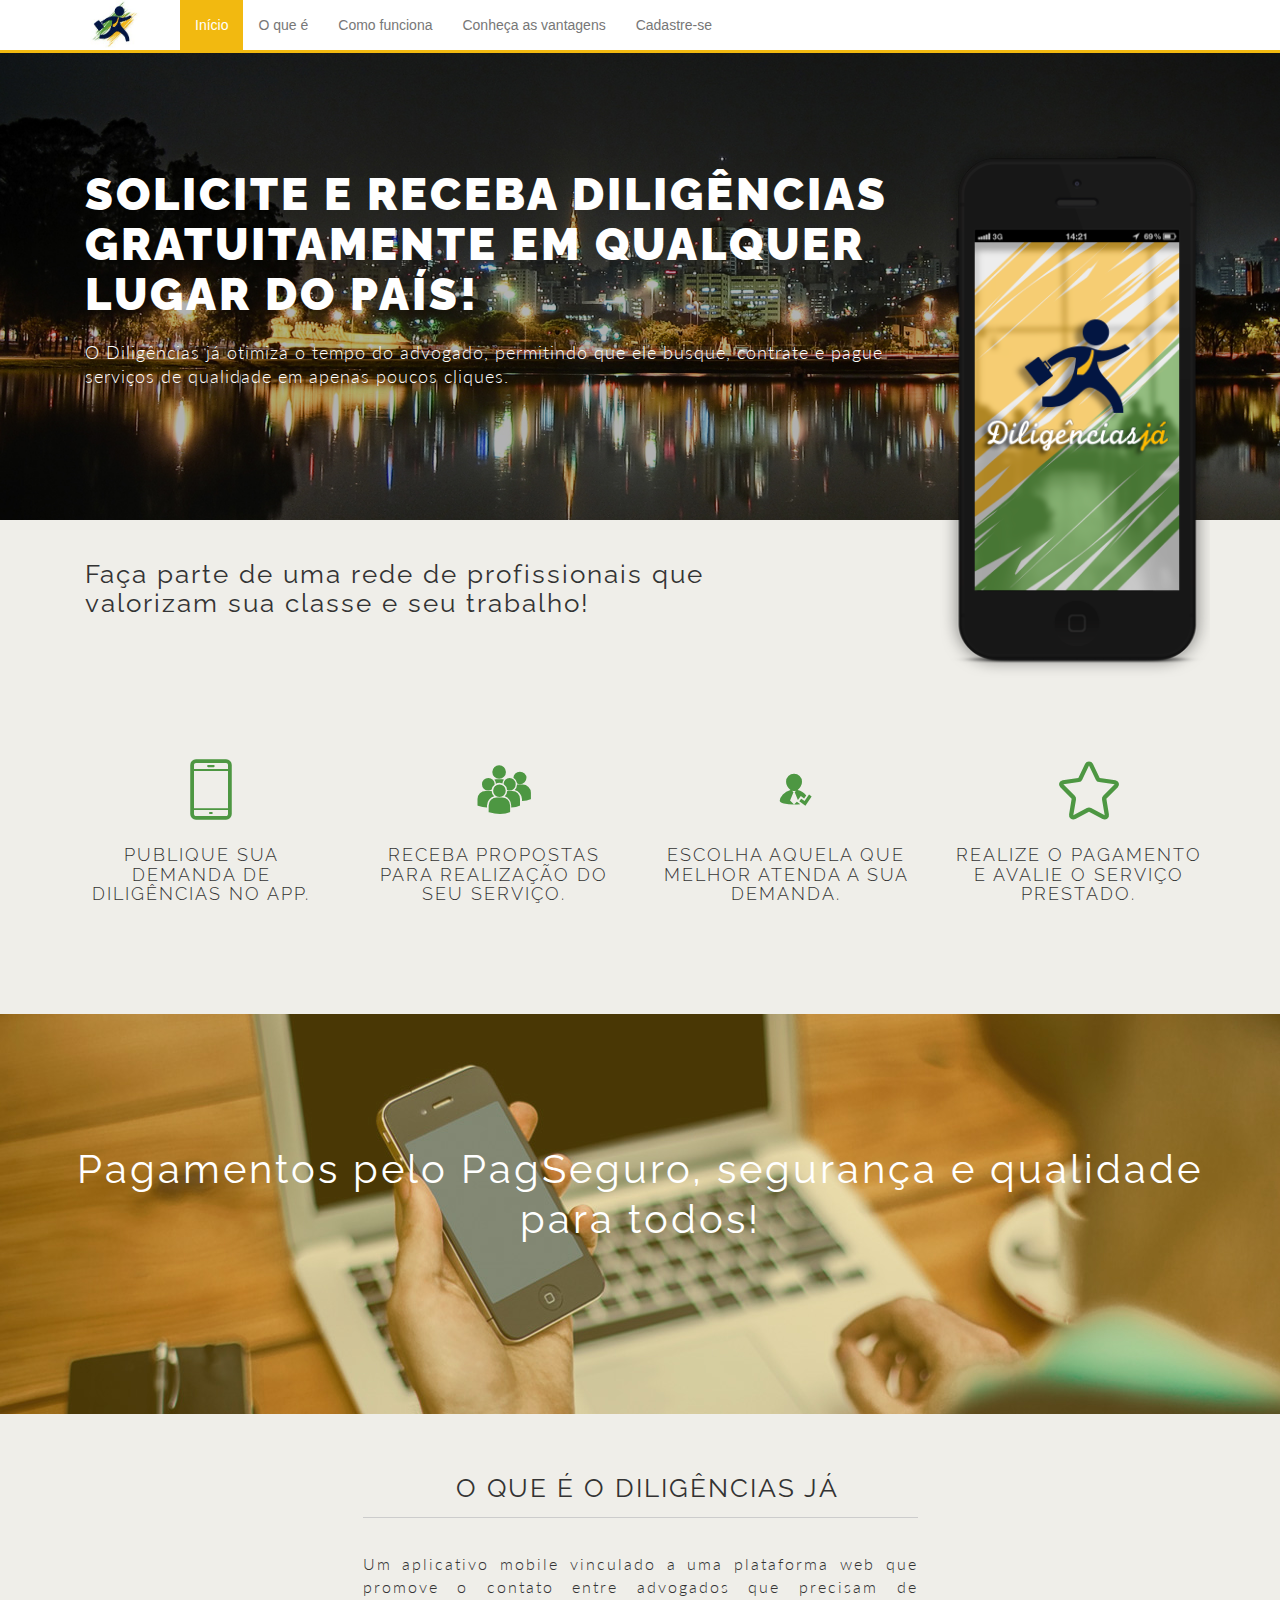
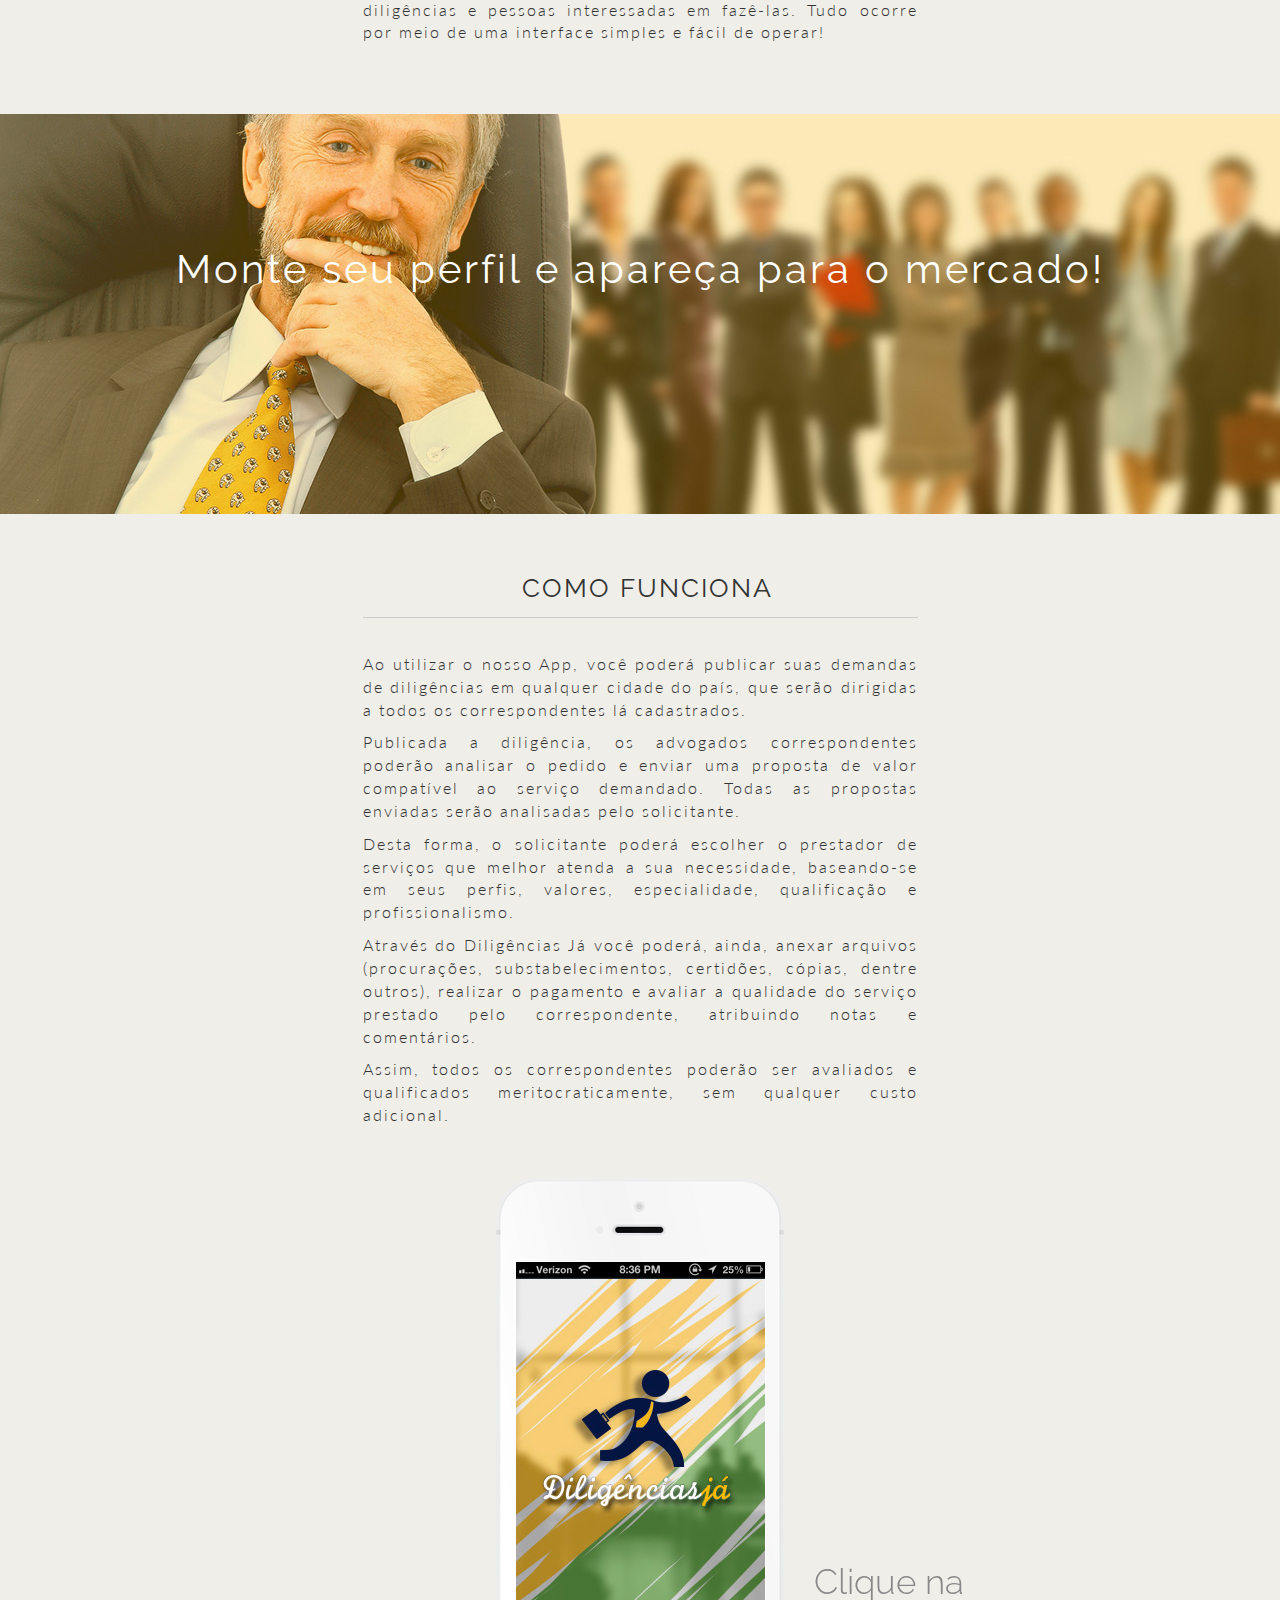
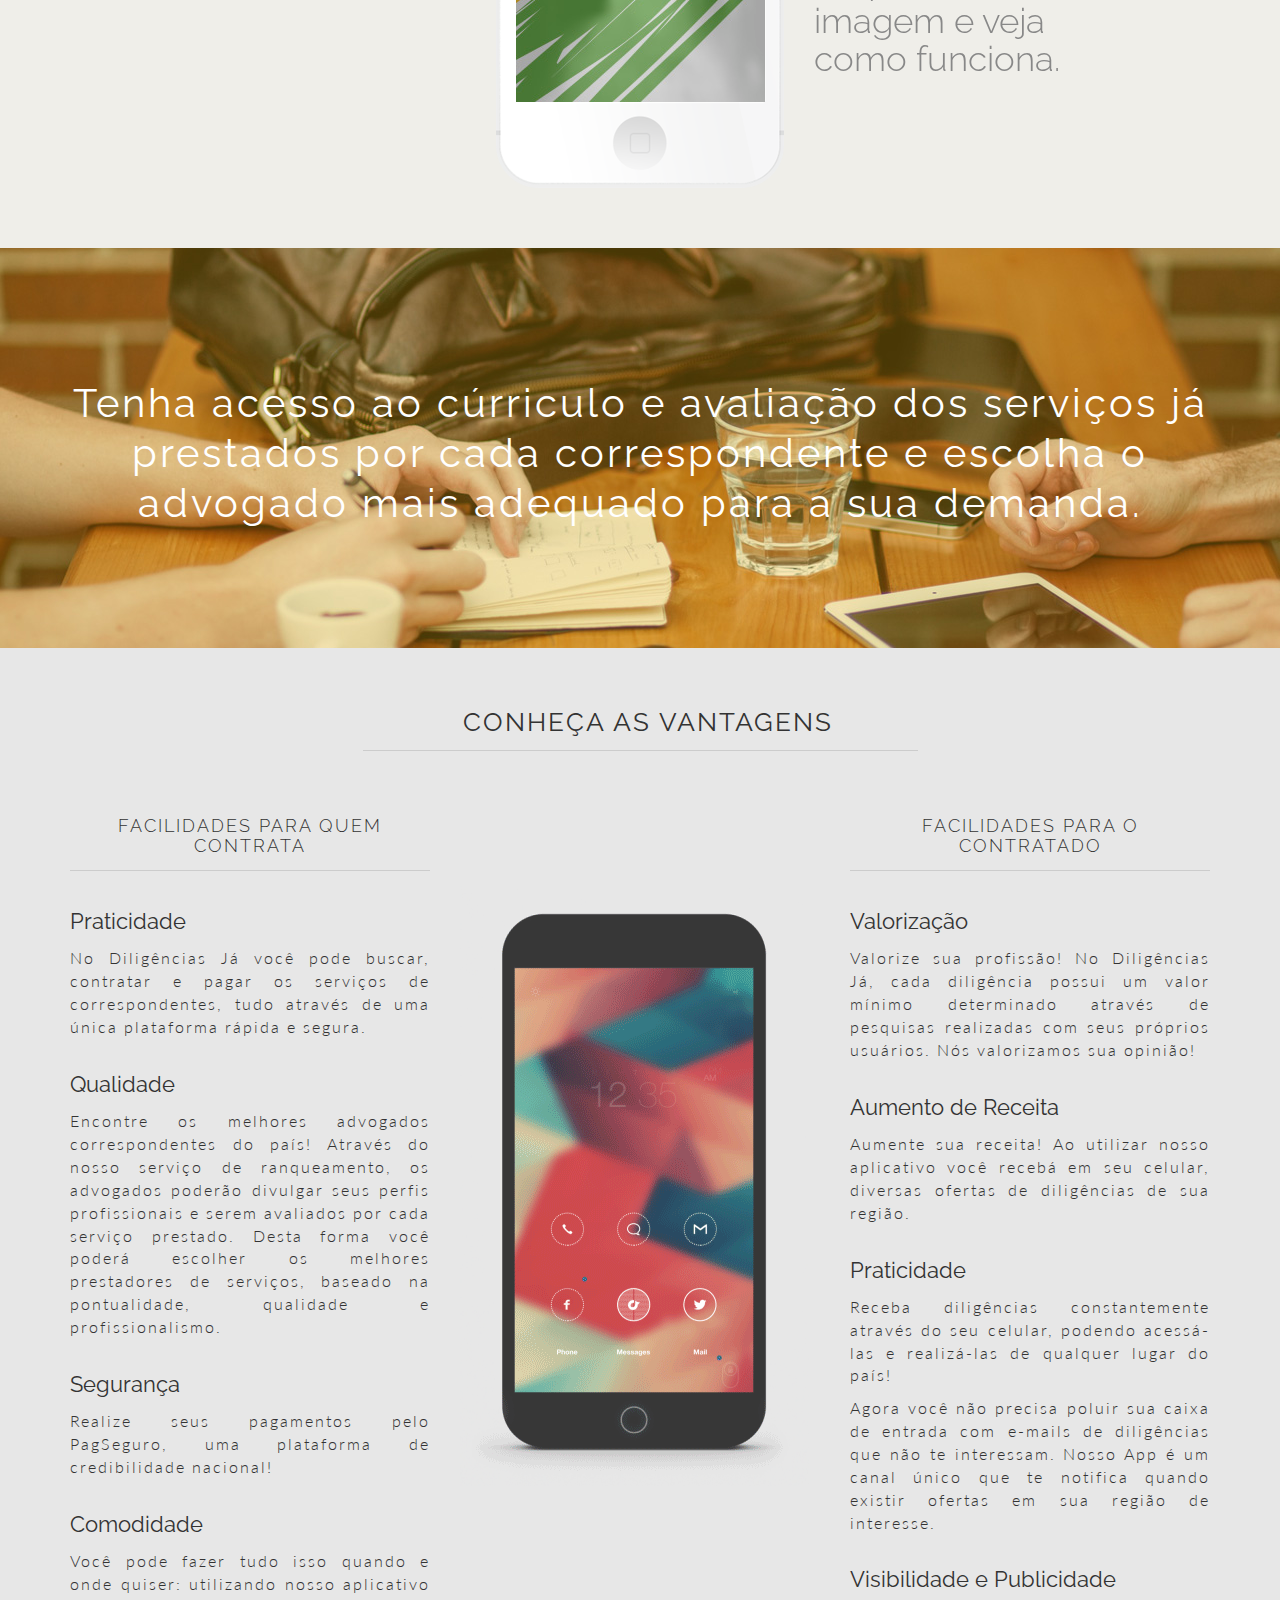
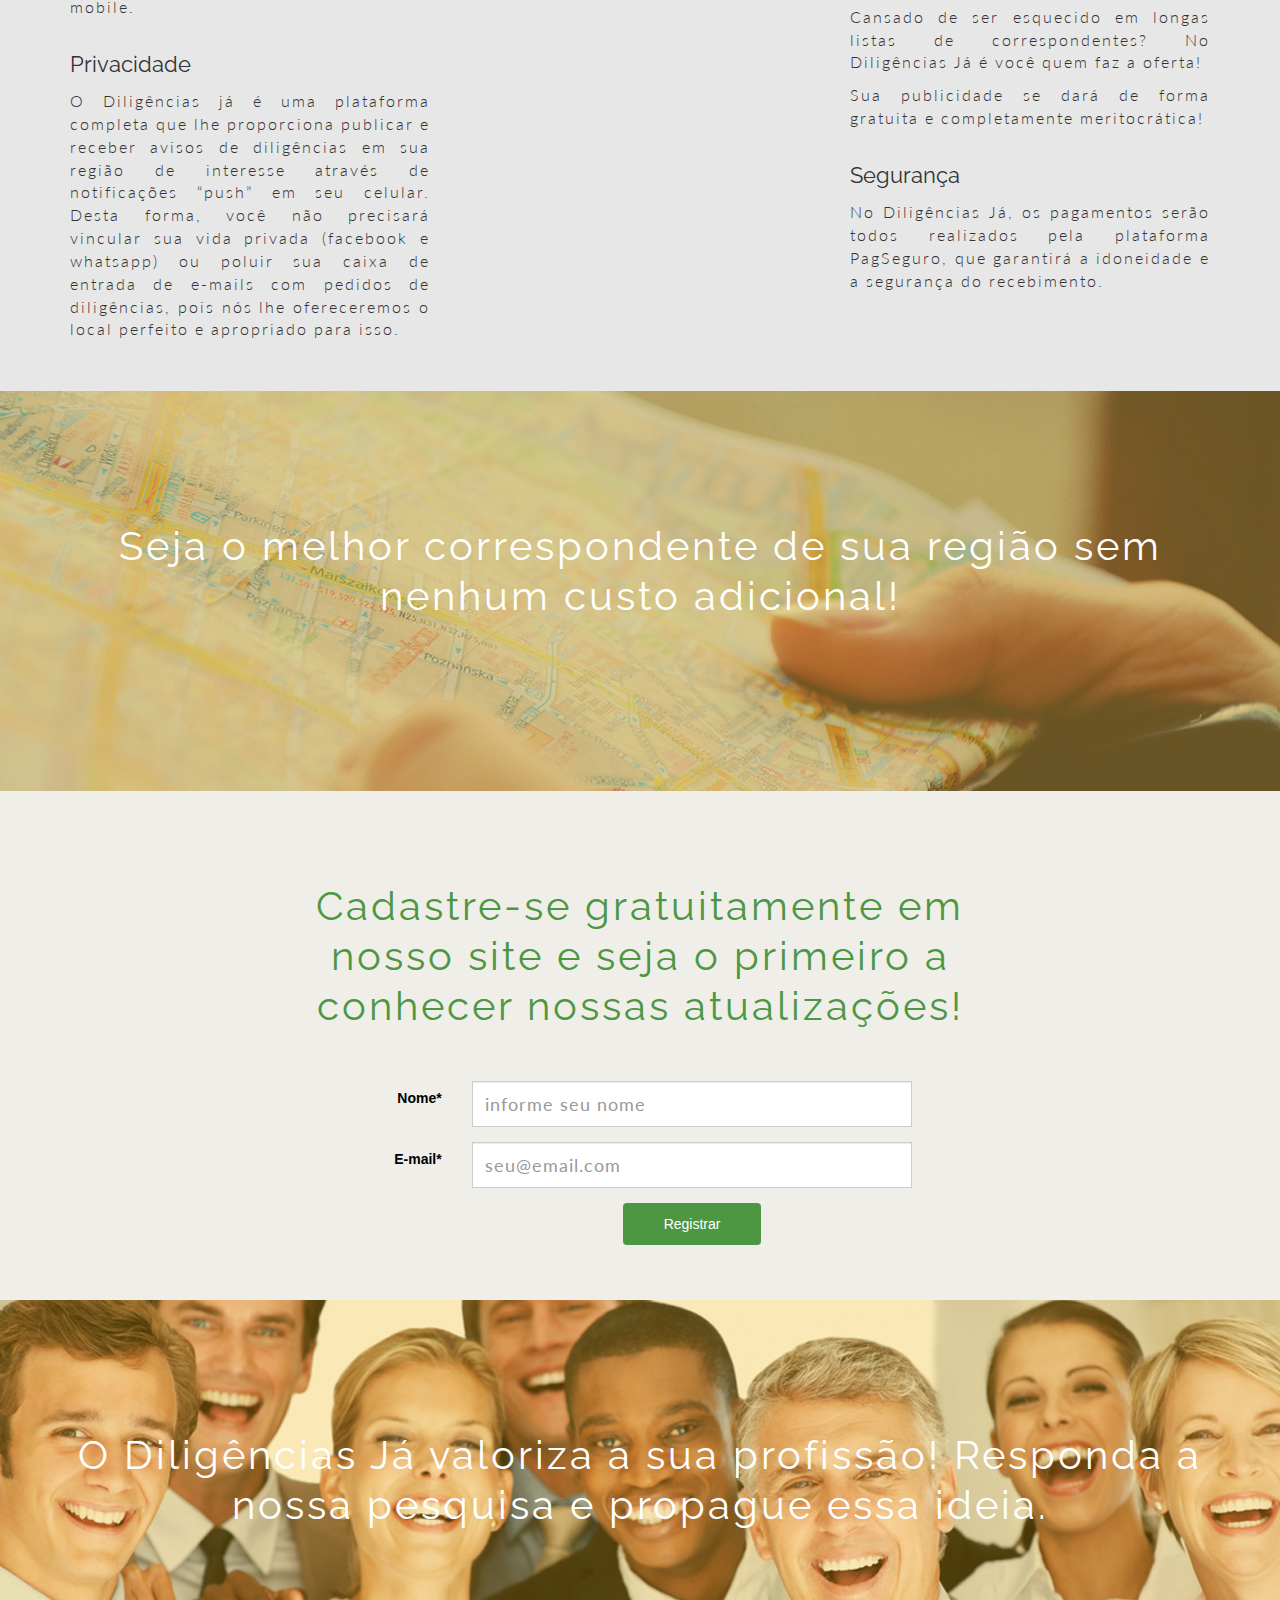
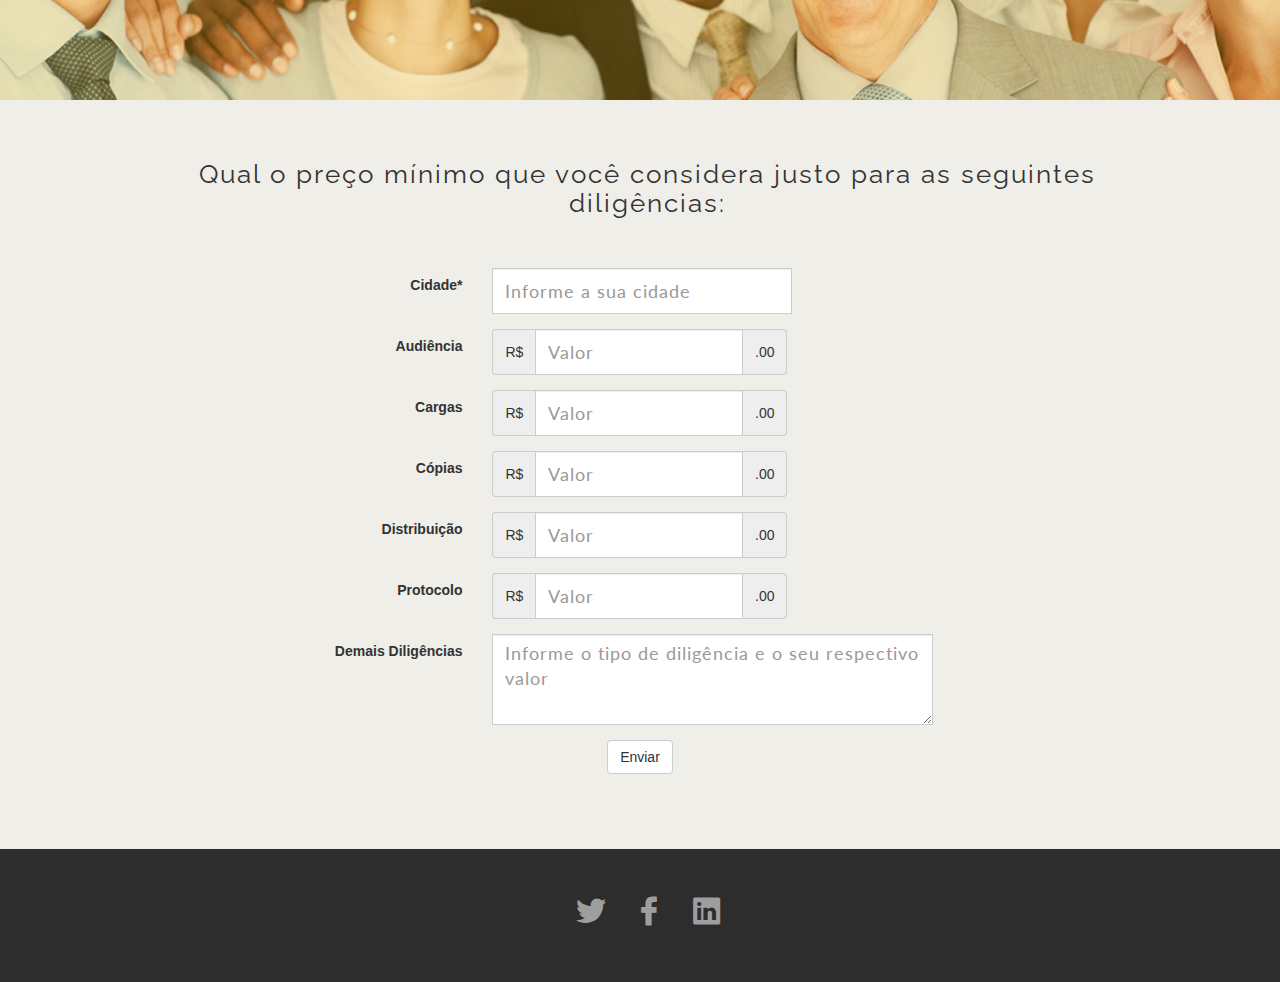
<file: index.html>
<!DOCTYPE html>
<html lang="en">
  <head>
    <meta charset="utf-8">
    <meta name="viewport" content="width=device-width, initial-scale=1.0">
    <meta name="description" content="Um aplicativo mobile vinculado a uma plataforma web que promove o contato entre advogados que precisam de diligências e pessoas interessadas em fazê-las. Tudo ocorre por meio de uma interface simples e fácil de operar!">
    <meta name="author" content="Diligências Já">
    <meta name="keywords" content="Diligências,Advogado,DiligênciasJá,Aplicativo,Contato,Curriculo"
    <link rel="shortcut icon" type="image/x-icon" href="favicon.ico">    

    <title>Diligências Já</title>

    <!-- Bootstrap core CSS -->
    <link href="assets/css/bootstrap.css" rel="stylesheet">

    <!-- Custom styles for this template -->
    <link href="assets/css/main.css" rel="stylesheet">
	<link href="assets/css/flaticon.css" rel="stylesheet">
    
    <link href='http://fonts.googleapis.com/css?family=Lato:100,300,400,700,300italic,400italic' rel='stylesheet' type='text/css'>
    <link href='http://fonts.googleapis.com/css?family=Raleway:100,400,300,700' rel='stylesheet' type='text/css'>

    <!-- HTML5 shim and Respond.js IE8 support of HTML5 elements and media queries -->
    <!--[if lt IE 9]>
      <script src="../../assets/js/html5shiv.js"></script>
      <script src="../../assets/js/respond.min.js"></script>
    <![endif]-->
  </head>

  <body data-spy="scroll" data-offset="0" data-target="#navbar-main">
  	<div id="fb-root"></div>
    <!-- Fixed navbar -->
    <div id="navbar-main">
    <div class="navbar navbar-default navbar-fixed-top">
      <div class="container">
        <div class="navbar-header">
          <button type="button" class="navbar-toggle" data-toggle="collapse" data-target=".navbar-collapse">
            <span class="icon-bar"></span>
            <span class="icon-bar"></span>
            <span class="icon-bar"></span>
          </button>
          <img src="assets/img/logo.png" width="50px" height="48px" style="margin-left: 20px; margin-right: 40px" />          
        </div>
        <div class="navbar-collapse collapse">
          <ul class="nav navbar-nav">
            <li class="active"><a href="#home" class="smoothScroll">Início</a></li>
            <li><a href="#oquee" class="smoothScroll">O que é</a></li>
            <li><a href="#comofunciona" class="smoothScroll">Como funciona</a></li>
            <li><a href="#vantagens" class="smoothScroll">Conheça as vantagens</a></li>
            <li><a href="#cadastre" class="smoothScroll">Cadastre-se</a></li>
          </ul>
        </div><!--/.nav-collapse -->
      </div>
    </div>
    </div>
    

	<!-- ========== HEADERWRAP ========== -->
	<section id="home" name="home" class="scrollspy"></section>
	<div id="headerwrap">
		<div class="container">
			<div class="col-lg-9">
				<h1>SOLICITE E RECEBA DILIGÊNCIAS GRATUITAMENTE EM QUALQUER LUGAR DO PAÍS!</h1>
				<p class="hidden-xs" style="text-shadow: 3px 3px 7px #000">O Diligências já otimiza o tempo do advogado, permitindo que ele busque, contrate e pague serviços de qualidade em apenas poucos cliques.</p>
			</div><!-- col-lg-4 -->
			<div class="col-lg-3">
				<div class="phonefront" style="text-align: center">			
					<img class="img-responsive" src="assets/img/320x612.png">
				</div>
			</div><!-- col-lg-4 -->
		</div><!-- container -->
	</div><!-- headerwrap -->
	
	
	<!-- ========== WELCOME TEXT ========== -->
    <div class="container">
    	<div class="row">
    		<br>
    		<div class="col-lg-8">
    			<h2>Faça parte de uma rede de profissionais que valorizam sua classe e seu trabalho!</h2>
    		</div>
			<div class="col-lg-4">
			</div>
    	</div><!-- row -->
    </div> <!-- /container -->
    
    
    
	<!-- ========== FEATURES SECTION ========== -->
    <div class="container features">
    	<div class="row">
    		<div class="col-lg-3">
    			<licon class="flaticon-phone12" style="font-size: 60px"></licon>
    			<h4>PUBLIQUE SUA DEMANDA DE DILIGÊNCIAS NO APP.</h4>
    		</div><!-- col-lg-3 -->
    		<div class="col-lg-3">
    			<licon class="flaticon-users6"></licon>
    			<h4>RECEBA PROPOSTAS PARA REALIZAÇÃO DO SEU SERVIÇO.</h4>
    		</div><!-- col-lg-3 -->
    		<div class="col-lg-3" >
    			<licon class="flaticon-43"></licon>
    			<h4>ESCOLHA AQUELA QUE MELHOR ATENDA A SUA DEMANDA.</h4>
    		</div><!-- col-lg-3 -->
    		<div class="col-lg-3">
    			<licon class="flaticon-big58" style="font-size: 60px"></licon>
    			<h4>REALIZE O PAGAMENTO E AVALIE O SERVIÇO PRESTADO.</h4>
    		</div><!-- col-lg-3 -->
    	</div><!-- features -->
    </div><!-- container -->
    


	<!-- ========== SECTION DIVIDER 01 ========== -->
	<div id="section01">
		<div class="container">
			<h1>Pagamentos pelo PagSeguro, segurança e qualidade para todos!</h1>
		</div><!-- container -->
	</div><!-- section01 -->
	



	<!-- ========== O QUE É ========== -->
	<section id="oquee" name="oquee" class="scrollspy"></section>
	<div class="container">
		<div class="row">
		<br>
		<br>
			<div class="col-lg-6 col-lg-offset-3">
				<h2 class="centered">O QUE É O DILIGÊNCIAS JÁ</h2>
				<hr>
				<br>
				<p align="justify">Um aplicativo mobile vinculado a uma plataforma web que promove o contato entre advogados que precisam de diligências e pessoas interessadas em fazê-las. Tudo ocorre por meio de uma interface simples e fácil de operar!</p> 
				
			</div><!-- col-lg-6 -->
		</div><!-- row -->	
		
		<br>
		<br>
		<br>	
	</div><!-- container -->

	<!-- ========== SECTION DIVIDER 02 ========== -->
	<div id="section02">
		<div class="container">
			<h1>Monte seu perfil e apareça para o mercado!</h1>
		</div><!-- container -->
	</div><!-- section02 -->

	<!-- ========== COMO FUNCIONA ========== -->
	<section id="comofunciona" name="comofunciona" class="scrollspy"></section>
	<div class="container">
		<div class="row">
		<br>
		<br>
			<div class="col-lg-6 col-lg-offset-3">
				<h2 class="centered">COMO FUNCIONA</h2>
				<hr>
				<br>
				<p align="justify">Ao utilizar o nosso App, você poderá publicar suas demandas de diligências em qualquer cidade do país, que serão dirigidas a todos os correspondentes lá cadastrados.</p>
				<p align="justify">Publicada a diligência, os advogados correspondentes poderão analisar o pedido e enviar uma proposta de valor compatível ao serviço demandado. Todas as propostas enviadas serão analisadas pelo solicitante.</p>
				<p align="justify">Desta forma, o solicitante poderá escolher o prestador de serviços que melhor atenda a sua necessidade, baseando-se em seus perfis, valores, especialidade, qualificação e profissionalismo.</p>
				<p align="justify">Através do Diligências Já você poderá, ainda, anexar arquivos (procurações, substabelecimentos, certidões, cópias, dentre outros), realizar o pagamento e avaliar a qualidade do serviço prestado pelo correspondente, atribuindo notas e comentários.</p>
				<p align="justify">Assim, todos os correspondentes poderão ser avaliados e qualificados meritocraticamente, sem qualquer custo adicional.</p> 
				
			</div><!-- col-lg-6 -->
		</div><!-- row -->	
			
		<br>
		<br>
		<div id="ac-wrapper" class="ac-wrapper">
			<div class="ac-device">
				<a href="#"><img src="assets/img/screens/screen1.jpg"/></a>
				<h3 class="ac-title">Clique na imagem e veja como funciona.</h3>
			</div>
			<div class="ac-grid">
				<a href="#"><img src="assets/img/screens/screen1.jpg"/><span>Diligências Já em breve!</span></a>
				<a href="#"><img src="assets/img/screens/screen2.jpg"/><span></span></a>
				<a href="#"><img src="assets/img/screens/screen3.jpg"/><span></span></a>
				<a href="#"><img src="assets/img/screens/screen4.jpg"/><span></span></a>
			</div>
		</div><!-- ac-wrapper -->
		<br>
		<br>
		<br>	
	</div><!-- container -->
	
	
	
	<!-- ========== SECTION DIVIDER 03 ========== -->
	<div id="section03">
		<div class="container">
			<h1>Tenha acesso ao cúrriculo e avaliação dos serviços já prestados por cada correspondente e escolha o advogado mais adequado para a sua demanda.</h1>
		</div><!-- container -->
	</div><!-- section03 -->
	
	
	
	<!-- ========== FAQ SECTION ========== -->
	<section id="vantagens" name="vantagens" class="scrollspy"></section>
	<div id="faqsection">
		<div class="container">
			<div class="row">
			<br>
			<br>
				<div class="col-lg-6 col-lg-offset-3">
					<h2 class="centered">CONHEÇA AS VANTAGENS</h2>
					<hr>
					<br>
					<br>
				</div><!-- col-lg-6 -->				
				<div class="col-lg-4">
					<h4 class="centered">FACILIDADES PARA QUEM CONTRATA</h4>
					<hr>
					<br>
					<div class="advantage-header">Praticidade</div>
		            <p style="text-align: justify">No Diligências Já você pode buscar, contratar e pagar os serviços de correspondentes, tudo através de uma única plataforma rápida e segura.</p>
		            <br>
		            <div class="advantage-header">Qualidade</div>
		            <p style="text-align: justify">Encontre os melhores advogados correspondentes do país! Através do nosso serviço de ranqueamento, os advogados poderão divulgar seus perfis profissionais e serem avaliados por cada serviço prestado. Desta forma você poderá escolher os melhores prestadores de serviços, baseado na pontualidade, qualidade e profissionalismo.</p>
		            <br>
		            <div class="advantage-header">Segurança</div>
		            <p style="text-align: justify">Realize seus pagamentos pelo PagSeguro, uma plataforma de credibilidade nacional!</p>
		            <br>
		            <div class="advantage-header">Comodidade</div>
		            <p style="text-align: justify">Você pode fazer tudo isso quando e onde quiser: utilizando nosso aplicativo mobile.</p>
		            <br>
		            <div class="advantage-header">Privacidade</div>
		            <p style="text-align: justify">O Diligências já é uma plataforma completa que lhe proporciona publicar e receber avisos de diligências em sua região de interesse através de notificações “push” em seu celular. Desta forma, você não precisará  vincular sua vida privada (facebook e whatsapp) ou poluir sua caixa de entrada de e-mails com pedidos de diligências, pois nós lhe ofereceremos o local perfeito e apropriado para isso.</p>
				</div>

				<div class="col-lg-4" style="text-align: left">
					<br><br><br><br>
					<img class="img-responsive" src="assets/img/animation.gif" class="centered">
				</div><!-- col-lg-6 -->

				<div class="col-lg-4">
					<h4 class="centered">FACILIDADES PARA O CONTRATADO</h4>
					<hr>
					<br>
					<div class="advantage-header">Valorização</div>
		            <p style="text-align: justify">Valorize sua profissão! No Diligências Já, cada diligência possui um valor mínimo determinado através de pesquisas realizadas com seus próprios usuários. Nós valorizamos sua opinião!</p>
		            <br>
		            <div class="advantage-header">Aumento de Receita</div>
		            <p style="text-align: justify">Aumente sua receita! Ao utilizar nosso aplicativo você recebá em seu celular, diversas ofertas de diligências de sua região.</p>
		            <br>
		            <div class="advantage-header">Praticidade</div>
		            <p style="text-align: justify">Receba diligências constantemente através do seu celular, podendo acessá-las e realizá-las de qualquer lugar do país!</p>
					<p style="text-align: justify">Agora você não precisa poluir sua caixa de entrada com e-mails de diligências que não te interessam. Nosso App é um canal único que te notifica quando existir ofertas em sua região de interesse.</p>
		            <br>
		            <div class="advantage-header">Visibilidade e Publicidade</div>
		            <p style="text-align: justify">Cansado de ser esquecido em longas listas de correspondentes? No Diligências Já é você quem faz a oferta!</p>
					<p style="text-align: justify">Sua publicidade se dará de forma gratuita e completamente meritocrática!</p>
					<br>
					<div class="advantage-header">Segurança</div>
		            <p style="text-align: justify">No Diligências Já, os pagamentos serão todos realizados pela plataforma PagSeguro, que garantirá a idoneidade e a segurança do recebimento.</p>
				</div>
			</div><!-- row -->
		</div><!-- container -->
		<br>
		<br>
	</div><!-- faqsection -->		

	<!-- ========== SECTION DIVIDER 04 ========== -->
	<div id="section04">
		<div class="container">
			<h1>Seja o melhor correspondente de sua região sem nenhum custo adicional!</h1>
		</div><!-- container -->
	</div>
		
	<!-- ========== Register Wrap ========== -->
	<section id="cadastre" name="cadastre" class="scrollspy"></section>
	<div id="registerwrap">
		<div class="container">
			<div class="row">
				<div class="col-lg-8 col-lg-offset-2">
					<h1>Cadastre-se gratuitamente em nosso site e seja o primeiro a conhecer nossas atualizações!</h1>					
					<br>
					<br>
				</div>
			</div>	
			
			<div class="row">
				<div id="form_cadastro_sucesso" class="col-lg-8 col-lg-offset-2" style="display: none">
					<h2 class="centered">Seu registro foi realizado!</h2><br/><br/>					
				</div>
				<div id="form_cadastro" class="col-lg-offset-3 col-lg-9">
					  <div class="form-group">
					    <div class="col-lg-8">
					    	<form class="form-horizontal ss-form2" target="output_frame" action="https://docs.google.com/a/diligenciasja.com.br/forms/d/1Cwp09D6qwCKZ0KrdtPY8mETeDP5lVp31hDT5p9-Pvz4/formResponse?embedded=true" id="ss-form" onsubmit method="POST">
							  <div class="form-group">
							    <label for="entry_668134968" class="col-sm-2 control-label">Nome*</label>
							    <div class="col-sm-10">
							      <input type="text" required class="form-control" id="entry_668134968" name="entry.668134968" placeholder="informe seu nome">
							    </div>
							  </div>
							  <div class="form-group">
							    <label for="entry_2113568947" class="col-sm-2 control-label">E-mail*</label>
							    <div class="col-sm-10">
							      <input type="email" required class="form-control" id="entry_2113568947" name="entry.2113568947" placeholder="seu@email.com">
							    </div>
							  </div>							  
							  <div class="form-group centered">
							    <div class="col-sm-offset-2 col-sm-10">
							      <button type="submit" class="btn btn-theme">Registrar</button>
							    </div>
							  </div>
							</form>
					    </div>
					  </div>
				</div>	<!-- col-lg-9 -->		
			
			</div><!-- row -->
			<br>
			<br>
			
		</div><!-- Container -->
	</div><!-- registerwrap -->
	
	
	<!-- ========== SECTION DIVIDER 05 ========== -->
	<div id="section05">
		<div class="container">
			<h1>O Diligências Já valoriza a sua profissão! Responda a nossa pesquisa e propague essa ideia.</h1>
		</div><!-- container -->
	</div>

	<!-- ========== O QUE É ========== -->
	<section id="responda" name="oquee" class="scrollspy"></section>
	<div class="container">
		<div class="row">
		<br>
		<br>
			<div id="form_sucesso" class="col-lg-8 col-lg-offset-2" style="display: none">
				<h2 class="centered">Sua resposta foi registrada!</h2><br/>
				<div align="center">
					<div class="fbshare" onclick="javascript:fbShare('http://www.diligenciasja.com.br', 'Diligências Já', 'Descrição sucinta do site', 'http://diligenciasja.com.br/assets/img/logo.png', 520, 350)"></div>
				</div>
			</div>
			
			<div id="form_enquete" class="col-lg-10 col-lg-offset-1">
				
				<h2 class="centered">Qual o preço mínimo que você considera justo para as seguintes diligências:</h2>
				<br>
				<br>
				<iframe name="output_frame" style="display: none" src="" id="output_frame" width="100px" height="100px"></iframe>								

				<form class="form-horizontal ss-form1" target="output_frame" action="https://docs.google.com/forms/d/1mhDAYdODihp8dzpdvQrRegUhcMDoymq9vfTq-IVbXcs/formResponse?embedded=true" id="ss-form" onsubmit method="POST">
				  <div class="form-group">
				    <label for="entry_492650300" class="col-sm-4 control-label">Cidade*</label>
				    <div class="col-sm-6">
				    	<div class="input-group">
					      <input type="text" required class="form-control" style="width: 300px" id="entry_2144520143"  name="entry.2144520143" placeholder="Informe a sua cidade" maxlength="100">					      
				    	</div>
				    </div>
				  </div>
				  <div class="form-group">
				    <label for="entry_492650300" class="col-sm-4 control-label">Audiência</label>
				    <div class="col-sm-4">
				    	<div class="input-group">
					      <div class="input-group-addon">R$</div>
					      <input type="text" class="form-control bfh-number" id="entry_492650300" name="entry.492650300" placeholder="Valor" maxlength="4">
					      <div class="input-group-addon">.00</div>
				    	</div>
				    </div>
				  </div>
				  <div class="form-group">
				    <label for="entry_1896383288" class="col-sm-4 control-label">Cargas</label>
				    <div class="col-sm-4">
				    	<div class="input-group">
					      <div class="input-group-addon">R$</div>
					      <input type="text" class="form-control bfh-number" id="entry_1896383288" name="entry.1896383288" placeholder="Valor" maxlength="4">
					      <div class="input-group-addon">.00</div>
				    	</div>
				    </div>
				  </div>
				  <div class="form-group">
				    <label for="entry_44462783" class="col-sm-4 control-label">Cópias</label>
				    <div class="col-sm-4">
				    	<div class="input-group">
					      <div class="input-group-addon">R$</div>
					      <input type="text" class="form-control bfh-number" id="entry_44462783" name="entry.44462783" placeholder="Valor" maxlength="4">
					      <div class="input-group-addon">.00</div>
				    	</div>
				    </div>
				  </div>
				  <div class="form-group">
				    <label for="entry_1171603621" class="col-sm-4 control-label">Distribuição</label>
				    <div class="col-sm-4">
				    	<div class="input-group">
					      <div class="input-group-addon">R$</div>
					      <input type="text" class="form-control bfh-number" id="entry_1171603621" name="entry.1171603621" placeholder="Valor" maxlength="4">
					      <div class="input-group-addon">.00</div>
				    	</div>
				    </div>
				  </div>
				  <div class="form-group">
				    <label for="entry_1460268335" class="col-sm-4 control-label">Protocolo</label>
				    <div class="col-sm-4">
				    	<div class="input-group">
					      <div class="input-group-addon">R$</div>
					      <input type="text" class="form-control bfh-number" id="entry_1460268335" name="entry.1460268335" placeholder="Valor" maxlength="4">
					      <div class="input-group-addon">.00</div>
				    	</div>
				    </div>
				  </div>
				  <div class="form-group">
				    <label for="entry_1187749956" class="col-sm-4 control-label">Demais Diligências</label>
				    <div class="col-sm-6">
				    	<div class="input-group">
				    	  <textarea id="entry_1187749956" name="entry.1187749956" class="form-control" rows="3" cols="40" placeholder="Informe o tipo de diligência e o seu respectivo valor" maxlength="200"></textarea>
				    	</div>
				    </div>
				  </div>
				  <div class="form-group">
				    <div class="col-sm-offset-4 col-sm-4 centered">
				      <button type="submit" class="btn btn-default">Enviar</button>
				    </div>
				  </div>
				</form>				
			</div><!-- col-lg-6 -->
		</div><!-- row -->	
		<br>
		<br>
		<br>	
	</div><!-- container -->


	<div id="footerwrap">
		<div class="container">
			<div class="row">
				<div class="col-lg-offset-4 col-lg-4 centered">
					<p>
						<a href="http://twitter.com/diligencias_ja" target="_blank" class="icon flaticon-social19"></a> 
						<a href="https://www.facebook.com/pages/Dilig%C3%AAncias-J%C3%A1/636984293094674" target="_blank" class="icon flaticon-facebook55"></a>
						<a href="#" class="icon flaticon-linkedin12"></a></p>
				</div>
			
			</div>
			<br>
			<br>
		</div>
	</div>
	
    <!-- Bootstrap core JavaScript
    ================================================== -->
    <!-- Placed at the end of the document so the pages load faster -->
    <script type="text/javascript" src="assets/js/jquery.min.js"></script>
    <script type="text/javascript" src="assets/js/bootstrap.min.js"></script>
	<script type="text/javascript" src="assets/js/appshowcase.js"></script>
    <script type="text/javascript" src="assets/js/smoothscroll.js"></script> 
	<script type="text/javascript" src="assets/js/jquery-func.js"></script>
	<script type="text/javascript" src="assets/js/retina.js"></script>
	<script type="text/javascript" src="assets/js/forcenumeric.js"></script>
	<script type="text/javascript" src="assets/js/google-spreadsheet.js"></script>
	<script type="text/javascript" src="assets/js/fbshare.js"></script>
	<script type="text/javascript" src="assets/js/jqBootstrapValidation.js"></script>
	
	<script>
		$(function() {
			AppShowcase.init();
			$(function () { $("input,select,textarea").not("[type=submit]").jqBootstrapValidation(); } );
			$("#audiencia").ForceNumericOnly();
			$("#cargas").ForceNumericOnly();
			$("#copias").ForceNumericOnly();
			$("#distribuicao").ForceNumericOnly();
			$("#protocolo").ForceNumericOnly();
			$("#demais").ForceNumericOnly();
			$(".ss-form1").submit(function(ev)
			{
				$("#form_enquete").fadeOut(400, "linear", function() {
					$("#form_sucesso").fadeIn();
				});
				this.submit();
			});

			$(".ss-form2").submit(function(ev)
			{
				$("#form_cadastro").fadeOut(400, "linear", function() {
					$("#form_cadastro_sucesso").fadeIn();
				});
				this.submit();
			});

			window.fbAsyncInit = function() {
		        FB.init({
		          appId      : '332029126988070',
		          xfbml      : true,
		          version    : 'v2.1'
		        });
		      };

		      (function(d, s, id){
		         var js, fjs = d.getElementsByTagName(s)[0];
		         if (d.getElementById(id)) {return;}
		         js = d.createElement(s); js.id = id;
		         js.src = "http://connect.facebook.net/en_US/sdk.js";
		         fjs.parentNode.insertBefore(js, fjs);
		       }(document, 'script', 'facebook-jssdk'));
		});
	</script>
  </body>
</html>
</file>
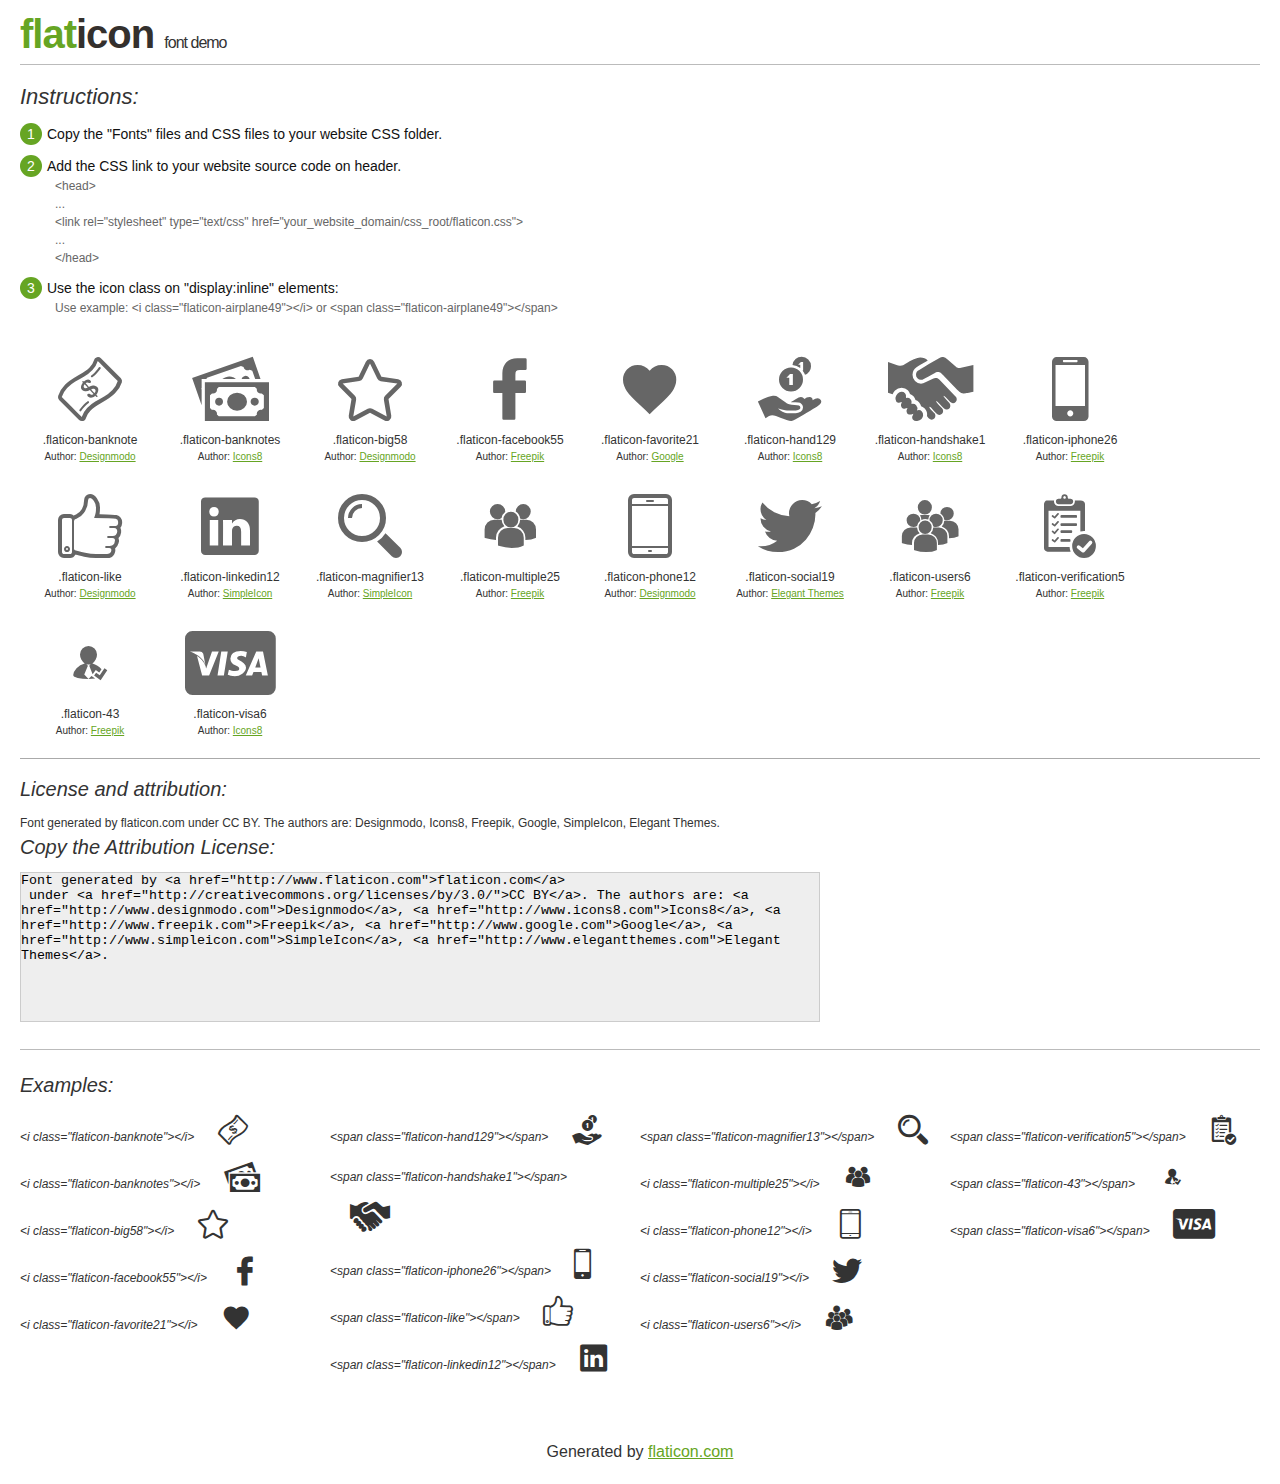
<file: assets/fonts/flaticon.html>
<!DOCTYPE html>
<html>

<head>
    <title>Flaticon WebFont</title>
    <link rel="stylesheet" type="text/css" href="../css/flaticon.css">
    <meta charset="UTF-8">
    <style>
    body {
        font-family: sans-serif;
        line-height: 1.5;
        font-size: 16px;
        padding: 20px;
        color:#333;
    }
    * {
        -moz-box-sizing: border-box;
        -webkit-box-sizing: border-box;
        box-sizing: border-box;
        margin: 0;
        padding: 0;
    }
    [class^="flaticon-"]:before, [class*=" flaticon-"]:before, [class^="flaticon-"]:after, [class*=" flaticon-"]:after {
        font-family: Flaticon;
        font-size: 30px;
        font-style: normal;
        margin-left: 20px;
        color: #333;
    }
    .image p {
		font-size: 12px;
		margin: 0px;
		clear: none;
		width: 300px;
		line-height: 40px;
	}
    .text {
        float: left;
        font-size:14px;
        margin-top: 15px;
    }
    .text ul {
        margin-left:0px;
        color:#111;
        margin-bottom:20px;
    }
    .text .ex {
        font-size:12px;
        color:#666;
        margin-left:35px;
        display:block;
    }
    .text ul li {
        margin-top:10px;
        list-style:none;
    }
    .num {
        background:#66A523;
        color:#fff;
        border-radius:20px;
        padding:1px;
        display:inline-block;
        width:22px;
        height:22px;
        text-align:center;
        margin-right: 5px;
    }
    .text ul strong {
        font-weight:normal;
        color:#000;
    }
    .image {
        width: 280px;
        float: left;
        margin-bottom: 15px;
        margin-right: 30px;
    }
    #glyphs {
        clear: both;
    }
    .image p:nth-child(even) i {
        clear: none;
    }
    .glyph {
        display: inline-block;
        width: 120px;
        margin: 10px;
        text-align: center;
        vertical-align: top;
        background: #FFF;
    }
    .glyph .glyph-icon {
        padding: 10px;
        display: block;
        font-family:"Flaticon";
        font-size: 64px;
        line-height: 1;
    }
    .glyph .glyph-icon:before {
        font-size: 64px;
        color: #666;
        margin-left: 0;
    }
    .class-name {
        font-size: 12px;
    }
    .author-name {
		font-size: 10px;
	}
	a{
		color: #66A523;
	}
    .instructions {
        font-style:italic;
        font-size:22px;
        margin-bottom:10px;
    }
    .iconsuse {
        font-size:22px;
        font-style:italic;
        padding-top:20px;
        margin-top:20px;
        border-top:1px solid #bbb;
    }
    .usetitle {
        margin-bottom: 10px;
        font-size: 20px;
        font-style: italic;
    }
    .class-name:last-child {
        font-size: 10px;
        color:#888;
    }
    .class-name:last-child a {
        font-size: 10px;
        color:#555;
    }
    .class-name:last-child a:hover {
        color:#66A523;
    }
    .glyph > input {
        display: block;
        width: 100px;
        margin: 5px auto;
        text-align: center;
        font-size: 12px;
        cursor: text;
    }
    .glyph > input.icon-input {
        font-family:"Flaticon";
        font-size: 16px;
        margin-bottom: 10px;
    }
    h1.logo {
        font-size: 40px;
        letter-spacing: -1px;
        margin-top: -16px;
        text-transform: lowercase;
        border-bottom:1px solid #bbb;
    }
    h1.logo strong {
        font-size: 16px;
        font-family:sans-serif;
        font-weight:normal;
        color:#333;
    }
    h1.logo a {
        color:#34302d;
        text-decoration: none;
    }
    h1.logo a span {
        color:#66A523;
    }
    #footer {
        padding-top:40px;
        clear:both;
        text-align:center;
    }
    #footer a {
        color:#66A523;
    }
    textarea {
		margin: 0px;
		width: 800px;
		height: 150px;
		border: 1px solid #CCC;
		resize: none;
		background: #EEE;
    }
    .author-link, .attrDiv a{
    	font-size: 12px;
    	color: #333;
    	text-decoration: none;
    }
    .external {
    	display: block;
    }
    .attrDiv {
		font-size: 12px;
	}
    .attribution {
        border-top: 1px solid #AAA;
        margin: 10px 0;
        padding-top: 15px;
    }
    </style>
</head>

<body>
    <header>
        <h1 class="logo">
            <a href="http://www.flaticon.com">
                <span>FLAT</span>ICON</a>
            <strong>Font Demo</strong>
        </h1>
    </header>

    <section class="demo">
        <div class="text">

            <div class="instructions">Instructions:</div>

            <ul>
                <li>
                    <p>
                        <span class="num">1</span>Copy the "Fonts" files and CSS files to your website CSS folder.
                </li>
                <li>
                    <p>
                        <span class="num">2</span>Add the CSS link to your website source code on header.
                        <br />
                        <span class="ex">&lt;head&gt;
                            <br/>...
                            <br/>&lt;link rel="stylesheet" type="text/css" href="your_website_domain/css_root/flaticon.css"&gt;
                            <br/>...
                            <br/>&lt;/head&gt;</span>
                </li>

                <li>
                    <p>
                        <span class="num">3</span>Use the icon class on "display:inline" elements:
                        <br />
                        <span class="ex">Use example: &lt;i class=&quot;flaticon-airplane49&quot;&gt;&lt;/i&gt; or &lt;span class=&quot;flaticon-airplane49&quot;&gt;&lt;/span&gt;</span>
                </li>
            </ul>
        </div>

    </section>

    <section id="glyphs"><div class="glyph">
		<div class="glyph-icon flaticon-banknote"></div>
		<div class="class-name">.flaticon-banknote</div><div class="author-name">Author: <a href="http://www.flaticon.com/free-icon/banknote_4436">Designmodo</a></div></div><div class="glyph">
		<div class="glyph-icon flaticon-banknotes"></div>
		<div class="class-name">.flaticon-banknotes</div><div class="author-name">Author: <a href="http://www.flaticon.com/free-icon/banknotes_48252">Icons8</a></div></div><div class="glyph">
		<div class="glyph-icon flaticon-big58"></div>
		<div class="class-name">.flaticon-big58</div><div class="author-name">Author: <a href="http://www.flaticon.com/free-icon/big-star_4417">Designmodo</a></div></div><div class="glyph">
		<div class="glyph-icon flaticon-facebook55"></div>
		<div class="class-name">.flaticon-facebook55</div><div class="author-name">Author: <a href="http://www.flaticon.com/free-icon/facebook-logo_59439">Freepik</a></div></div><div class="glyph">
		<div class="glyph-icon flaticon-favorite21"></div>
		<div class="class-name">.flaticon-favorite21</div><div class="author-name">Author: <a href="http://www.flaticon.com/free-icon/favorite-heart-button_60993">Google</a></div></div><div class="glyph">
		<div class="glyph-icon flaticon-hand129"></div>
		<div class="class-name">.flaticon-hand129</div><div class="author-name">Author: <a href="http://www.flaticon.com/free-icon/hand-receiving-cash-coins-money_48449">Icons8</a></div></div><div class="glyph">
		<div class="glyph-icon flaticon-handshake1"></div>
		<div class="class-name">.flaticon-handshake1</div><div class="author-name">Author: <a href="http://www.flaticon.com/free-icon/handshake_48463">Icons8</a></div></div><div class="glyph">
		<div class="glyph-icon flaticon-iphone26"></div>
		<div class="class-name">.flaticon-iphone26</div><div class="author-name">Author: <a href="http://www.flaticon.com/free-icon/cell-phone_191">Freepik</a></div></div><div class="glyph">
		<div class="glyph-icon flaticon-like"></div>
		<div class="class-name">.flaticon-like</div><div class="author-name">Author: <a href="http://www.flaticon.com/free-icon/like_4421">Designmodo</a></div></div><div class="glyph">
		<div class="glyph-icon flaticon-linkedin12"></div>
		<div class="class-name">.flaticon-linkedin12</div><div class="author-name">Author: <a href="http://www.flaticon.com/free-icon/linkedin-logo_34405">SimpleIcon</a></div></div><div class="glyph">
		<div class="glyph-icon flaticon-magnifier13"></div>
		<div class="class-name">.flaticon-magnifier13</div><div class="author-name">Author: <a href="http://www.flaticon.com/free-icon/magnifier_34202">SimpleIcon</a></div></div><div class="glyph">
		<div class="glyph-icon flaticon-multiple25"></div>
		<div class="class-name">.flaticon-multiple25</div><div class="author-name">Author: <a href="http://www.flaticon.com/free-icon/multiple-users-silhouette_33308">Freepik</a></div></div><div class="glyph">
		<div class="glyph-icon flaticon-phone12"></div>
		<div class="class-name">.flaticon-phone12</div><div class="author-name">Author: <a href="http://www.flaticon.com/free-icon/smartphone_7428">Designmodo</a></div></div><div class="glyph">
		<div class="glyph-icon flaticon-social19"></div>
		<div class="class-name">.flaticon-social19</div><div class="author-name">Author: <a href="http://www.flaticon.com/free-icon/social-twitter-bird-symbol_8800">Elegant Themes</a></div></div><div class="glyph">
		<div class="glyph-icon flaticon-users6"></div>
		<div class="class-name">.flaticon-users6</div><div class="author-name">Author: <a href="http://www.flaticon.com/free-icon/users-group_32441">Freepik</a></div></div><div class="glyph">
		<div class="glyph-icon flaticon-verification5"></div>
		<div class="class-name">.flaticon-verification5</div><div class="author-name">Author: <a href="http://www.flaticon.com/free-icon/verification-of-delivery-list-clipboard-symbol_45802">Freepik</a></div></div><div class="glyph">
		<div class="glyph-icon flaticon-43"></div>
		<div class="class-name">.flaticon-43</div><div class="author-name">Author: <a href="http://www.flaticon.com/free-icon/verified-contact_30582">Freepik</a></div></div><div class="glyph">
		<div class="glyph-icon flaticon-visa6"></div>
		<div class="class-name">.flaticon-visa6</div><div class="author-name">Author: <a href="http://www.flaticon.com/free-icon/visa-copyrighted-card_48452">Icons8</a></div></div></section>

<section class="attribution">

	<div class="usetitle">License and attribution:</div><div class="attrDiv">Font generated by <a href="http://www.flaticon.com">flaticon.com</a>
 under <a href="http://creativecommons.org/licenses/by/3.0/">CC BY</a>. The authors are: <a href="http://www.designmodo.com">Designmodo</a>, <a href="http://www.icons8.com">Icons8</a>, <a href="http://www.freepik.com">Freepik</a>, <a href="http://www.google.com">Google</a>, <a href="http://www.simpleicon.com">SimpleIcon</a>, <a href="http://www.elegantthemes.com">Elegant Themes</a>.</div><div class="usetitle">Copy the Attribution License:</div>

<textarea onclick="this.focus();this.select();">Font generated by &lt;a href=&quot;http://www.flaticon.com&quot;&gt;flaticon.com&lt;/a&gt;
 under &lt;a href=&quot;http://creativecommons.org/licenses/by/3.0/&quot;&gt;CC BY&lt;/a&gt;. The authors are: &lt;a href=&quot;http://www.designmodo.com&quot;&gt;Designmodo&lt;/a&gt;, &lt;a href=&quot;http://www.icons8.com&quot;&gt;Icons8&lt;/a&gt;, &lt;a href=&quot;http://www.freepik.com&quot;&gt;Freepik&lt;/a&gt;, &lt;a href=&quot;http://www.google.com&quot;&gt;Google&lt;/a&gt;, &lt;a href=&quot;http://www.simpleicon.com&quot;&gt;SimpleIcon&lt;/a&gt;, &lt;a href=&quot;http://www.elegantthemes.com&quot;&gt;Elegant Themes&lt;/a&gt;.</textarea>

</section>

<section class="iconsuse">
    	<div class="usetitle">Examples:</div>
		<div class="image"><p>&lt;i class=&quot;flaticon-banknote&quot;&gt;&lt;/i&gt; <i class="flaticon-banknote"></i></p><p>&lt;i class=&quot;flaticon-banknotes&quot;&gt;&lt;/i&gt; <i class="flaticon-banknotes"></i></p><p>&lt;i class=&quot;flaticon-big58&quot;&gt;&lt;/i&gt; <i class="flaticon-big58"></i></p><p>&lt;i class=&quot;flaticon-facebook55&quot;&gt;&lt;/i&gt; <i class="flaticon-facebook55"></i></p><p>&lt;i class=&quot;flaticon-favorite21&quot;&gt;&lt;/i&gt; <i class="flaticon-favorite21"></i></p></div><div class="image"><p>&lt;span class=&quot;flaticon-hand129&quot;&gt;&lt;/span&gt; <span class="flaticon-hand129"></span></p><p>&lt;span class=&quot;flaticon-handshake1&quot;&gt;&lt;/span&gt; <span class="flaticon-handshake1"></span></p><p>&lt;span class=&quot;flaticon-iphone26&quot;&gt;&lt;/span&gt; <span class="flaticon-iphone26"></span></p><p>&lt;span class=&quot;flaticon-like&quot;&gt;&lt;/span&gt; <span class="flaticon-like"></span></p><p>&lt;span class=&quot;flaticon-linkedin12&quot;&gt;&lt;/span&gt; <span class="flaticon-linkedin12"></span></p></div><div class="image"><p>&lt;span class=&quot;flaticon-magnifier13&quot;&gt;&lt;/span&gt; <span class="flaticon-magnifier13"></span></p><p>&lt;i class=&quot;flaticon-multiple25&quot;&gt;&lt;/i&gt; <i class="flaticon-multiple25"></i></p><p>&lt;i class=&quot;flaticon-phone12&quot;&gt;&lt;/i&gt; <i class="flaticon-phone12"></i></p><p>&lt;i class=&quot;flaticon-social19&quot;&gt;&lt;/i&gt; <i class="flaticon-social19"></i></p><p>&lt;i class=&quot;flaticon-users6&quot;&gt;&lt;/i&gt; <i class="flaticon-users6"></i></p></div><div class="image"><p>&lt;span class=&quot;flaticon-verification5&quot;&gt;&lt;/span&gt; <span class="flaticon-verification5"></span></p><p>&lt;span class=&quot;flaticon-43&quot;&gt;&lt;/span&gt; <span class="flaticon-43"></span></p><p>&lt;span class=&quot;flaticon-visa6&quot;&gt;&lt;/span&gt; <span class="flaticon-visa6"></span></p></div>
</section>
<div id="footer">
    <div>Generated by <a href="http://www.flaticon.com">flaticon.com</a>
    </div>
</div>
	</body>
</html>
</file>
<file: assets/css/flaticon.css>
@font-face {
	font-family: "Flaticon";
	src: url("../fonts/flaticon.eot");
	src: url("../fonts/flaticon.eot#iefix") format("embedded-opentype"),
	url("../fonts/flaticon.woff") format("woff"),
	url("../fonts/flaticon.ttf") format("truetype"),
	url("../fonts/flaticon.svg") format("svg");
	font-weight: normal;
	font-style: normal;
}
[class^="flaticon-"]:before, [class*=" flaticon-"]:before,
[class^="flaticon-"]:after, [class*=" flaticon-"]:after {   
	font-family: Flaticon;
    font-style: normal;    
	margin-left: 20px;
}.flaticon-banknote:before {
	content: "\e000";
}
.flaticon-banknotes:before {
	content: "\e001";
}
.flaticon-big58:before {
	content: "\e002";
}
.flaticon-facebook55:before {
	content: "\e003";
}
.flaticon-favorite21:before {
	content: "\e004";
}
.flaticon-hand129:before {
	content: "\e005";
}
.flaticon-handshake1:before {
	content: "\e006";
}
.flaticon-iphone26:before {
	content: "\e007";
}
.flaticon-like:before {
	content: "\e008";
}
.flaticon-linkedin12:before {
	content: "\e009";
}
.flaticon-magnifier13:before {
	content: "\e00a";
}
.flaticon-multiple25:before {
	content: "\e00b";
}
.flaticon-phone12:before {
	content: "\e00c";
}
.flaticon-social19:before {
	content: "\e00d";
}
.flaticon-users6:before {
	content: "\e00e";
}
.flaticon-verification5:before {
	content: "\e00f";
}
.flaticon-43:before {
	content: "\e010";
}
.flaticon-visa6:before {
	content: "\e011";
}
</file>
<file: assets/css/main.css>
/*
 * Author: Carlos Alvarez
 * URL: http://Alvarez.is
 *
 * Project Name: Diamond - Bootstrap 3 App Landing Page
 * Version: 1.1
 * Date: 09-10-2013
 * URL: http://alvarez.is/demo/diamond/
 */


body {
  padding-top: 70px;
  background-color: #efeee9;
}

h1, h2, h3, h4, h5, h6 {
	font-family: 'Raleway', sans-serif;
}

h2 {
	color: #333;
	font-size: 26px;
	font-weight: 400;
	letter-spacing: 2px;
	margin-left: 15px;
}

h4 {
	color: #333;
	font-size: 18px;
	font-weight: 300;
	letter-spacing: 2px;
	
}

p {
	font-family: 'Lato', sans-serif;
	color: #333;
	font-size: 16px;
	letter-spacing: 2px;
	font-weight: 300;
}

 hr {
    display: block;
    height: 1px;
    border: 0;
    border-top: 1px solid #ccc;
    margin: 1em 0;
    padding: 0;
}

.centered {
	text-align: center;
}


/* ========== Bootstrap Modifications ========== */
.navbar-default {
	background-color: #ffffff;
	border-color: #e7e7e7;
	border-bottom: #f2b910 solid 3px;
}

.navbar-default .navbar-nav > .active > a,
.navbar-default .navbar-nav > .active > a:hover,
.navbar-default .navbar-nav > .active > a:focus {
  	color: #ffffff;
	background-color: #f2b910;
}

.navbar-brand licon {
	vertical-align: middle;
}

.advantage-header {
	font-family: 'Raleway', sans-serif;
	font-size: 22px;
	color: #333;
	margin-bottom: 10px;
}

.accordion-heading {
	margin-top: : 30px;
}

.accordion-heading a {
	font-family: 'Raleway', sans-serif;
	font-size: 22px;
	color: #333;
}

.accordion-heading a:hover {
	font-family: 'Raleway', sans-serif;
	font-size: 22px;
	color: #4d9742;
	text-decoration: none;
}

.form-control {
	  height: 46px;
	  font-size: 18px;
	  font-family: 'Lato', sans-serif;
	  letter-spacing: 1px;
	  border-radius: 0px;
}

.btn-theme {
  color: #ffffff;
  background-color: #4d9742;
  padding-left: 40px;
  padding-right: 40px;
  padding-bottom: 10px;
  padding-top: 10px;
}

.btn-theme:hover,
.btn-theme:focus,
.btn-theme:active,
.btn-theme.active,
.open .dropdown-toggle.btn-default {
  background-color: #3a7032;
  color: #ffffff;
  cursor: pointer;
}

/* ========== WRAP Configuration ========== */

#headerwrap {
	background: url(../img/bg.jpg) no-repeat center top;
	margin-top: -50px;
	padding-top:120px;
	text-align:center;
	background-attachment: relative;
	background-position: center center;
	min-height: 500px;
	width: 100%;
	
    -webkit-background-size: 100%;
    -moz-background-size: 100%;
    -o-background-size: 100%;
    background-size: 100%;

    -webkit-background-size: cover;
    -moz-background-size: cover;
    -o-background-size: cover;
    background-size: cover;
}

#headerwrap h1 {
	color: #ffffff;
	font-size: 45px;
	font-weight: 900;
	line-height: 50px;
	text-align: left;
	padding-top: 10px;
	letter-spacing: 3px;
}

#headerwrap p {
	color: #ffffff;
	font-size: 18px;
	margin-top:20px;
	line-height: 24px;
	text-align: left;
	letter-spacing: 1px;
}

.phonefront {
	position: absolute;
	height: auto;
}

.fbshare {
	background: url(../img/fb_share.png) no-repeat left center;
	height: 48px;
	width: 390px;
	text-align: center;
}

.fbshare:hover
{
	background: url(../img/fb_share_shadow.png) no-repeat left center;
	cursor: pointer;
}

#section01 {
	background: url(../img/section01.jpg) no-repeat center top;
	padding-top:80px;
	text-align:center;
	background-attachment: relative;
	background-position: center center;
	min-height: 400px;
	width: 100%;
	
    -webkit-background-size: 100%;
    -moz-background-size: 100%;
    -o-background-size: 100%;
    background-size: 100%;

    -webkit-background-size: cover;
    -moz-background-size: cover;
    -o-background-size: cover;
    background-size: cover;
}

#section01 h1 {
	color: #ffffff;
	font-size: 40px;
	font-weight: 400;
	line-height: 50px;
	text-align: center;
	padding-top: 30px;
	letter-spacing: 3px;
}

#section02 {
	background: url(../img/section02.jpg) no-repeat center top;
	padding-top:80px;	
	text-align:center;
	background-attachment: relative;
	background-position: center -120px;
	
	min-height: 400px;
	width: 100%;
	
    -webkit-background-size: 100%;
    -moz-background-size: 100%;
    -o-background-size: 100%;
    background-size: 100%;

    -webkit-background-size: cover;
    -moz-background-size: cover;
    -o-background-size: cover;
    background-size: cover;
}

#section02 h1 {
	color: #ffffff;
	font-size: 40px;
	font-weight: 400;
	line-height: 50px;
	text-align: center;
	padding-top: 30px;
	letter-spacing: 3px;
}

#section03 {
	background: url(../img/section03.jpg) no-repeat center top;
	padding-top:80px;
	text-align:center;
	background-attachment: relative;
	background-position: center center;
	min-height: 400px;
	width: 100%;
	
    -webkit-background-size: 100%;
    -moz-background-size: 100%;
    -o-background-size: 100%;
    background-size: 100%;

    -webkit-background-size: cover;
    -moz-background-size: cover;
    -o-background-size: cover;
    background-size: cover;
}

#section03 h1 {
	color: #ffffff;
	font-size: 40px;
	font-weight: 400;
	line-height: 50px;
	text-align: center;
	padding-top: 30px;
	letter-spacing: 3px;
}

#section05 {
	background: url(../img/section05.jpg) no-repeat center top;
	padding-top:80px;
	text-align:center;
	background-attachment: relative;
	background-position: center -140px;
	min-height: 400px;
	width: 100%;
	
    -webkit-background-size: 100%;
    -moz-background-size: 100%;
    -o-background-size: 100%;
    background-size: 100%;

    -webkit-background-size: cover;
    -moz-background-size: cover;
    -o-background-size: cover;
    background-size: cover;
}

#section05 h1 {
	color: #ffffff;
	font-size: 40px;
	font-weight: 400;
	line-height: 50px;
	text-align: center;
	padding-top: 30px;
	letter-spacing: 3px;
}

#section04 {
	background: url(../img/section04.jpg) no-repeat center top;
	padding-top:80px;
	text-align:center;
	background-attachment: relative;
	background-position: center center;
	min-height: 400px;
	width: 100%;
	
    -webkit-background-size: 100%;
    -moz-background-size: 100%;
    -o-background-size: 100%;
    background-size: 100%;

    -webkit-background-size: cover;
    -moz-background-size: cover;
    -o-background-size: cover;
    background-size: cover;
}

#section04 h1 {
	color: #ffffff;
	font-size: 40px;
	font-weight: 400;
	line-height: 50px;
	text-align: center;
	padding-top: 30px;
	letter-spacing: 3px;
}

#registerwrap {
	/*background-color: #ffffff;*/
	color: #000000;
	margin-top: 40px;
}

#registerwrap h1 {
	color: #4d9742;
	font-size: 40px;
	font-weight: 400;
	line-height: 50px;
	text-align: center;
	padding-top: 30px;
	letter-spacing: 3px;
}

#footerwrap {
	background-color: #2d2d2d;
	color: #ffffff;
	padding-top: 40px;
}

#footerwrap h3 {
	color: white;
	font-size: 22px;
	letter-spacing: 2px;
}

#footerwrap p {
	color: white;
	font-size: 16px;
	letter-spacing: 2px;
}

/* =========== Linecons ============ */

.features {
	padding-top: 120px;
	padding-bottom: 100px;
	text-align: center;
}

licon {
	font-size: 60px;
	color: #4d9742;
	padding: 20px;
	vertical-align: middle;
}

#faqsection {
	background-color: #e7e7e7;
}

.faq licon {
	font-size: 35px;
	padding-left: 0px;
}


/* =========== APP Showcase ========== */

.ac-wrapper {
	width: 100%;
	position: relative;
	-webkit-perspective: 1000px;
	-moz-perspective: 1000px;
	perspective: 1000px;
	-webkit-perspective-origin: 50% 25%;
	-moz-perspective-origin: 50% 25%;
	perspective-origin: 50% 25%;
}

.ac-wrapper h2 {
	top: 20%;
	width: 50%;
	position: absolute;
	font-weight: 300;
	font-size: 4em;
	text-align: right;
	padding: 0 180px 0 50px;
	pointer-events: none;
}

.ac-wrapper h2 span {
	display: block;
	font-size: 60%;
	color: #c0c0c0;
}

.ac-device {
	background: url(../img/iPhone.png) no-repeat;
	width: 288px;
	height: 611px;
	margin: 0 auto;
	position: relative;
	-webkit-transition: all 0.3s ease;
	-moz-transition: all 0.3s ease;
	transition: all 0.3s ease;
	-webkit-transform-style: preserve-3d;
	-moz-transform-style: preserve-3d;
	transform-style: preserve-3d;
}

.ac-device a {
	height: 440px;
	width: 249px;
	display: inline-block;
	margin: 85px 0 0 20px;
}

.ac-device a img {
	display: block;
}

.ac-device h3 {
	position: absolute;
	font-size: 2.5em;
	left: 100%;
	width: 100%;
	top: 60%;
	margin-left: 30px;
	font-weight: 300;
	color: #888;
}

.ac-grid {
	position: absolute;
	width: 100%;
	padding-top: 3.6em;
	z-index: 1000;
	top: 0;
	left: 0;
	text-align: center;
	pointer-events: none;
	-webkit-transform-style: preserve-3d;
	-moz-transform-style: preserve-3d;
	transform-style: preserve-3d;
}

.ac-grid a {
	width: 220px;
	display: inline-block;
	position: relative;
	margin: 10px 5px;
	cursor: pointer;
	opacity: 0;
	pointer-events: none;
	-webkit-transition: all 0.3s ease;
	-moz-transition: all 0.3s ease;
	transition: all 0.3s ease;
	-webkit-transform: translateZ(-350px);
	-moz-transform: translateZ(-350px);
	transform: translateZ(-350px);
	-webkit-transition-delay: 0s;
	-moz-transition-delay: 0s;
	transition-delay: 0s;
}

.ac-grid a:first-child {
	-webkit-transform-origin: right center;
	-moz-transform-origin: right center;
	transform-origin: right center;
}

.ac-grid a:last-child {
	-webkit-transform-origin: left center;
	-moz-transform-origin: left center;
	transform-origin: left center;
}

.ac-grid a img {
	display: block;
	width: 100%;
}

.ac-grid a span {
	position: absolute;
	height: 100%;
	width: 100%;
	left: 0;
	top: 0;
	text-transform: uppercase;
	padding: 4em 1em 0;
	z-index: 100;
	color: #ddd;
	background: rgba(0,0,0,0.4);
	font-weight: 700;
	opacity: 0;
	-webkit-transform: translateY(-5px);
	-moz-transform: translateY(-5px);
	transform: translateY(-5px);
	-webkit-transition: all 0.2s ease;
	-moz-transition: all 0.2s ease;
	transition: all 0.2s ease;
}

.ac-grid a:hover span {
	opacity: 1;
	-webkit-transform: translateY(0);
	-moz-transform: translateY(0);
	transform: translateY(0);
}

.ac-wrapper.ac-gridview .ac-device {
	-webkit-transform: translateZ(-350px);
	-moz-transform: translateZ(-350px);
	transform: translateZ(-350px);
	opacity: .6;
}

.ac-wrapper.ac-gridview .ac-grid {
	pointer-events: auto;
}

.ac-wrapper.ac-gridview .ac-grid a {
	opacity: 1;
	pointer-events: auto;
}

.ac-wrapper.ac-gridview .ac-grid a:first-child {
	-webkit-transform: rotateY(-20deg) translateZ(0px);
	-moz-transform: rotateY(-20deg) translateZ(0px);
	transform: rotateY(-20deg) translateZ(0px);
}

.ac-wrapper.ac-gridview .ac-grid a:nth-child(2) {
	-webkit-transition-delay: 50ms;
	-moz-transition-delay: 50ms;
	transition-delay: 50ms;
	-webkit-transform: translateZ(0px);
	-moz-transform: translateZ(0px);
	transform: translateZ(0px);
}

.ac-wrapper.ac-gridview .ac-grid a:nth-child(3) {
	-webkit-transition-delay: 100ms;
	-moz-transition-delay: 100ms;
	transition-delay: 100ms;
	-webkit-transform: translateZ(0px);
	-moz-transform: translateZ(0px);
	transform: translateZ(0px);
}

.ac-wrapper.ac-gridview .ac-grid a:last-child {
	-webkit-transition-delay: 150ms;
	-moz-transition-delay: 150ms;
	transition-delay: 150ms;
	-webkit-transform: rotateY(20deg) translateZ(0px);
	-moz-transform: rotateY(20deg) translateZ(0px);
	transform: rotateY(20deg) translateZ(0px);
}


/* ==========================================================================
   Pricing Tables
   ========================================================================== */
   
.pricing-option {
    padding-bottom: 40px;
}

.pricing-option .pricing-top {
    position: relative;
    background: #222;
    color: white;
    text-align: center;
    font-weight: bold;

    padding: 40px 20px 30px 20px;
    -webkit-box-sizing: border-box;
    -moz-box-sizing: border-box;
    box-sizing: border-box;
}

.pricing-option .pricing-top .special-label {
    display: block;
    width: 100%;
    position: absolute;
    top: 0;
    left: 0;
    background: #4d9742;
    text-transform: uppercase;
    font-size: 15px;
    font-weight: bold;
    padding: 3px 0;
}

.special .pricing-top {
    background: black;
}

.pricing-option .pricing-edition {
    text-transform: uppercase;
    display: block;
    font-size: 25px;
    letter-spacing: 8px;
}

.pricing-option .price {
    display: inline-block;
    position: relative;
    font-family: 'Raleway', sans-serif;
}

.pricing-option .price sup {
    position: absolute;
    top: 50px;
    left: -10px;
    font-size: 24px;
    font-family: 'Raleway', sans-serif;
}

.pricing-option .price .price-amount {
    font-size: 108px;
    letter-spacing: -4px;
    font-family: 'Raleway', sans-serif;
}

.pricing-option .price small {
    position: relative;
    left: -10px;
    font-size: 18px;
}

.pricing-option ul {
    list-style: none;
    margin: 0;
    background: #ffffff;
    text-align: center;
    padding-left: 0px;
    font-family: 'Lato', sans-serif;
    letter-spacing: 1px;
}

.pricing-option ul li {
    border-bottom: solid 1px #e1e1e1;
    padding-top: 20px;
    padding-bottom: 20px;
}

.pricing-option .pricing-signup {
    display: block;
    text-align: center;
    font-size: 18px;
    font-weight: bold;
    padding: 15px 10px;
    color: white;
    background: #4d9742;
    font-family: 'Lato', sans-serif;
    letter-spacing: 2px;
}

.pricing-option .pricing-signup:hover {
    background: #16a085;
}


.icon {
	font-size: 30px;
	color: #9e9e9e;
}

.icon:hover {
	color: #f2b910;
	text-decoration: none
}



/* =========== Media Queries ============ */

@media (max-width : 1025px) { 
	
	#headerwrap h1 {
		padding-top: 0px;
		font-size: 30px;
		line-height: 36px;
		text-align: center;
	}
	
	.phonefront {
		position: relative;
		text-align: center;
	}
}


/* =========== SPECIAL Media Queries for APP Showcase ============ */


@media screen and (max-width: 1024px) {
	.ac-wrapper { 
		font-size: 60%; 
		width: 100%; 
		padding: 0 20px;
	}

	.ac-device {
		margin: 0;
		width: 100%;
	}

	.ac-device h3 { 
		width: 50%;
		left: 290px;
	}

	.ac-wrapper h2 { 
		left: 308px; 
		padding: 0; 
		text-align: left; 
		margin-left: 30px;
	}
}

@media screen and (max-width: 928px) {
	.ac-grid {
		width: 90%;
		left: 5%;
		margin-left: 0;
		padding-top: 8em;
	}

	.ac-grid a {
		width: 22%;
	}
}


@media screen and (max-width: 571px) {
	.ac-wrapper {
		padding: 0 20px 100px;
		margin-left: -10px;
	}

	.phonefront {
		text-align: center;
	}

	.ac-wrapper h2 { 
		width: 100%;
		text-align: center;
		margin: 0 0 1em;
		top: 0;
		left: auto;
		position: relative;
	}

	.ac-device {
		margin: 0 !important;
		width: 288px;
		padding: -10px;
	}

	.ac-device h3 {
		position: relative;
		margin: 0;
		left: auto;
		width: 100%;
		top: 100px;
		display: block;
		text-align: center;
	}

	.ac-grid a {
		width: 40%;
	}

	.ac-wrapper.ac-gridview .ac-grid a {
		-webkit-transform: translateZ(0px) !important;
		-moz-transform: translateZ(0px) !important;
		transform: translateZ(0px) !important;
	}

	#section01 {
	}

	/*#section01 h1 {
		padding-top: 0px;
	}*/

	#section02 {
		background-position: center center;		
	}

	/*#section02 h1 {
		padding-top: 0px;
	}*/

	#section03 {
	}

	/*#section03 h1 {
		padding-top: 0px;
	}*/

	#section04 {
	}

	/*#section04 h1 {
		padding-top: 0px;
	}*/

	#section05 {
		background-position: center center;
	}

	/*#section05 h1 {
		padding-top: 0px;
	}*/
}
</file>
